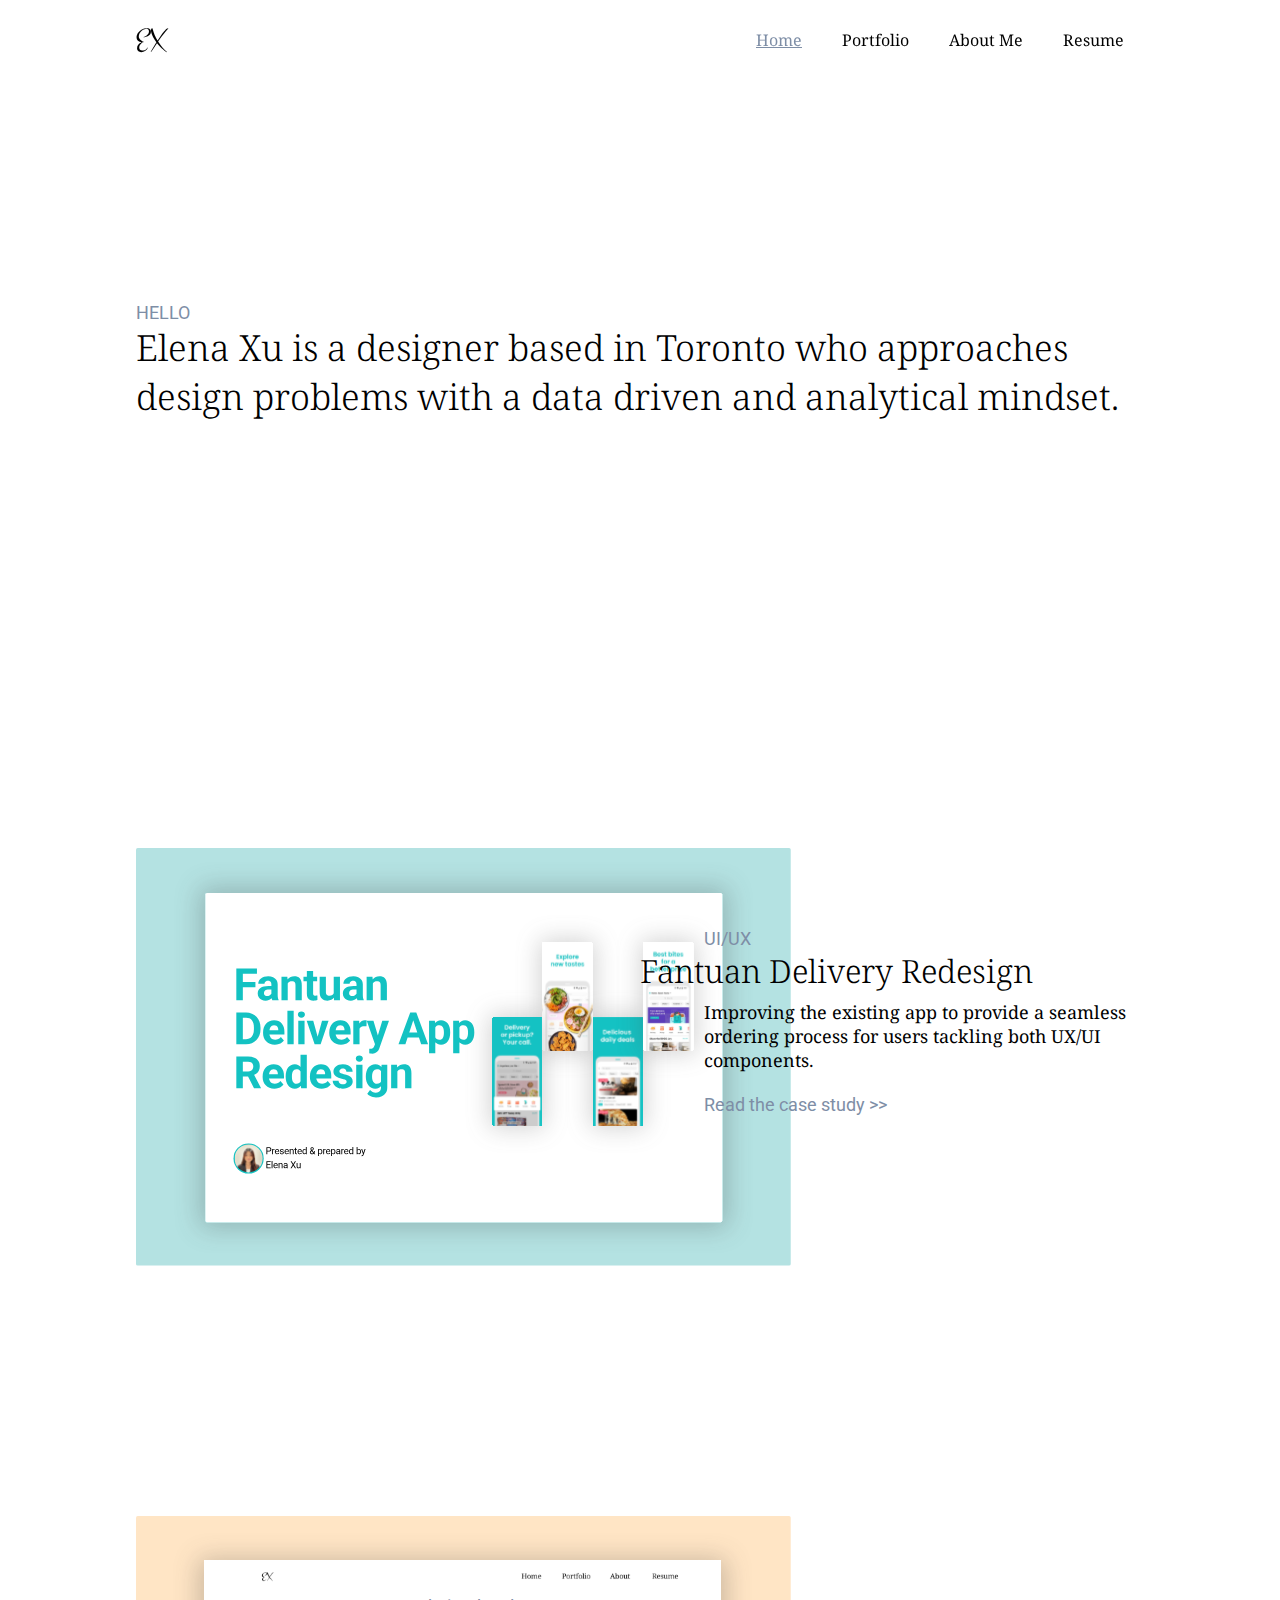
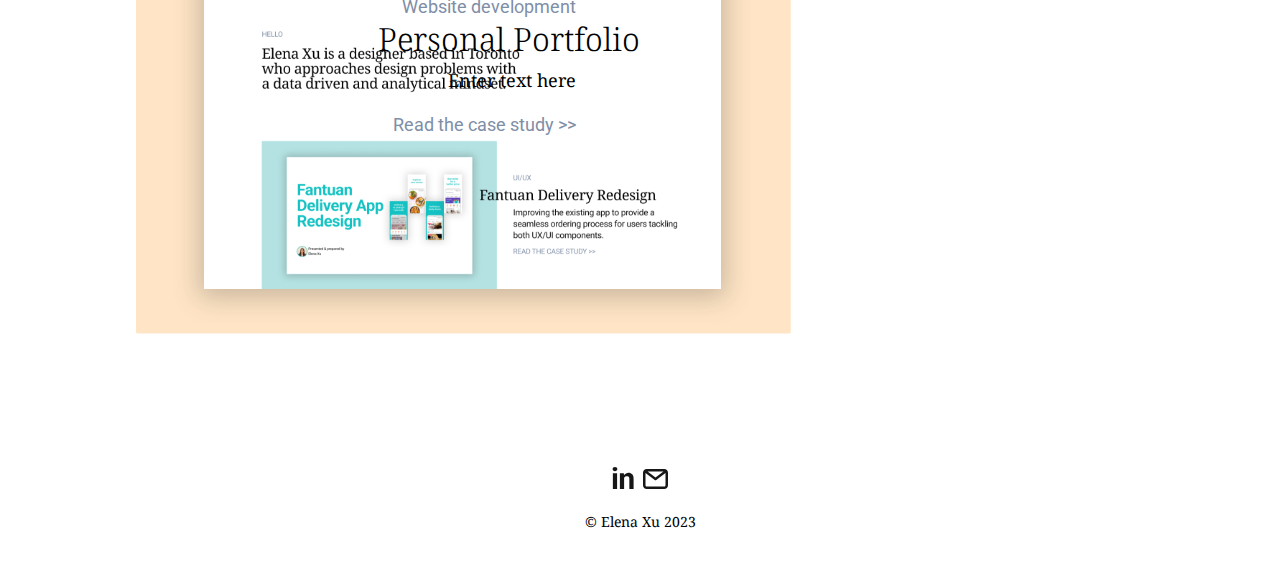
<file: index.html>
<!doctype html>
<html lang="en">
<head>
    <meta charset="UTF-8">
    <meta name="viewport" content="width=device-width, initial-scale=1.0">
    <title>Elena Xu Portfolio</title> <!--displays page title in browser tab-->
    <link rel="stylesheet" href="styles1.css"/>
    <!--below generates the favicon, image displayed next to page title in browser tab-->
    <link rel="icon" type="image/x-icon" href="images/favicon.svg" alt="">
    <link rel="preconnect" href="https://fonts.googleapis.com">
    <link rel="preconnect" href="https://fonts.gstatic.com" crossorigin>
    <link href="https://fonts.googleapis.com/css2?family=Libre+Caslon+Display&family=Montez&family=Noto+Serif:wght@400&family=Roboto&display=swap" rel="stylesheet">

</head>
<body>
    <div class="fade_in">
        <!-- Background -->
        <div class="back">
            <div class="ellipse"></div>
        </div>
        
        <!-- Navbar -->
        <div class="navbar">
            <div class="container flex">
                <a href="/index.html" class="logo"><h4>EX</h4></a>
                <nav>
                <a href="/" class="toggle__button">
                    <span class="bar"></span>
                    <span class="bar"></span>
                    <span class="bar"></span>
                </a>
                    <ul class="navbar__menu">
                        <li class="navbar__item">
                            <a href="/index.html" class="home__link">Home</a>
                        </li>
                        <li class="navbar__item">
                            <a href="portfolio.html" class="links">Portfolio</a>
                        </li>
                        <li class="navbar__item">
                            <a href="aboutme.html" class="links">About Me</a>
                        </li>
                        <li class="navbar__item">
                            <a href="ElenaXuResume1B.pdf" target="_blank" class="resume_link">Resume</a>
                        </li>
                    </ul>
                </nav>
            </div>
        </div>

        <!-- Introduction -->
        <section class="introduction">
            <div class="container flex">
                <div class="introduction__text box">
                    <h6 class="headline">HELLO</h6>
                    <h2 class="/">Elena Xu is a designer based in Toronto who approaches design problems with a data driven and analytical mindset.  
                    </h2>
                </div>
            </div>
        </section>
    </div>
    
    <!-- Projects -->
    <!-- <section class="first__project">
        <div class="container">
            <div class="text">
                <h6>What I've Been Working On</h6>
                <h2>MEDLIFE Marketing Media</h2>
                <p>As the marketing executive of the MEDLIFE club at Aurora High School I was incharge of promoting the club and raising awareness throughout the school. I collaborated with 
                    the marketing team within the club to plan and design content and content strategy. I did this through designing 
                <br>
                <button class="learn_more">
                    <h4>Learn More<img src="images/learn_more_arrow.svg" alt="" class="more"></h4>
                </button>
                </p>
            </div>
            <a href="#" target="_blank"><img class="medlife" src="images/medlife.svg" alt="">
            </a>
        </div>
    </section> -->
    
    <!-- Projects -->
    <section class="recent_project">
        <div class="container">
            <div class="project_image">
                <a href="#" target="_blank"><img src="images/fantuan_case_study.svg" width="100%" alt="Cover of Fantuan Delivery app redesign UX case study presentation"/>
                </a>
            </div>
            <div class="text_box right">
                <h6 class="project_type">UI/UX</h6>
                <h3>Fantuan Delivery Redesign</h3>
                <p>Improving the existing app to provide a seamless ordering process for users tackling both UX/UI components. 
                </p>
                <br>
                <button class="button">
                    <a href="" target="_blank" class="learn_more"><h6>Read the case study >></h6></a>
                </button>
            </div>
        </div>
    </section>

    <section class="second_project">
        <div class="container">
            <div class="project_image">
                <a href="#" target="_blank"><img class="image" src="images/website_landing_page.svg" width="100%" alt="Landing page of personal portfolio">
                </a>
            </div>
            <div class="text_box left">
                <div class="text">
                    <h6 class="project_type">Website development</h6>
                    <h3>Personal Portfolio</h2>
                    <p>Enter text here
                    </p>
                    <br>
                    <button class="button">
                        <a href="" target="_blank" class="learn_more"><h6>Read the case study >></h6></a>
                    </button>   
                </div>
            </div>
        </div>
    </section>
    
    <!-- Footer -->
    <div class="footer">
        <div class="container">
            <footer>
                <div class="social__icons">
                    <a href="https://www.linkedin.com/in/elena-x" target="_blank" class="linkedin__profile"><img src="images/in.svg" alt=""/></a>
                    <a href="mailto:e3xu@uwaterloo.ca" target="_blank" class="email"><img src="images/mailto.svg" alt=""/></a>
                </div>
                <p>&copy; Elena Xu 2023</p>
            </footer>
        </div>
    </div>
    <button id="scroll__up">
        <img class="top__btn" src="images/up arrow.svg" alt=""/>
    </button>
  

<script src="app.js"></script>

</body>
</html>
</file>
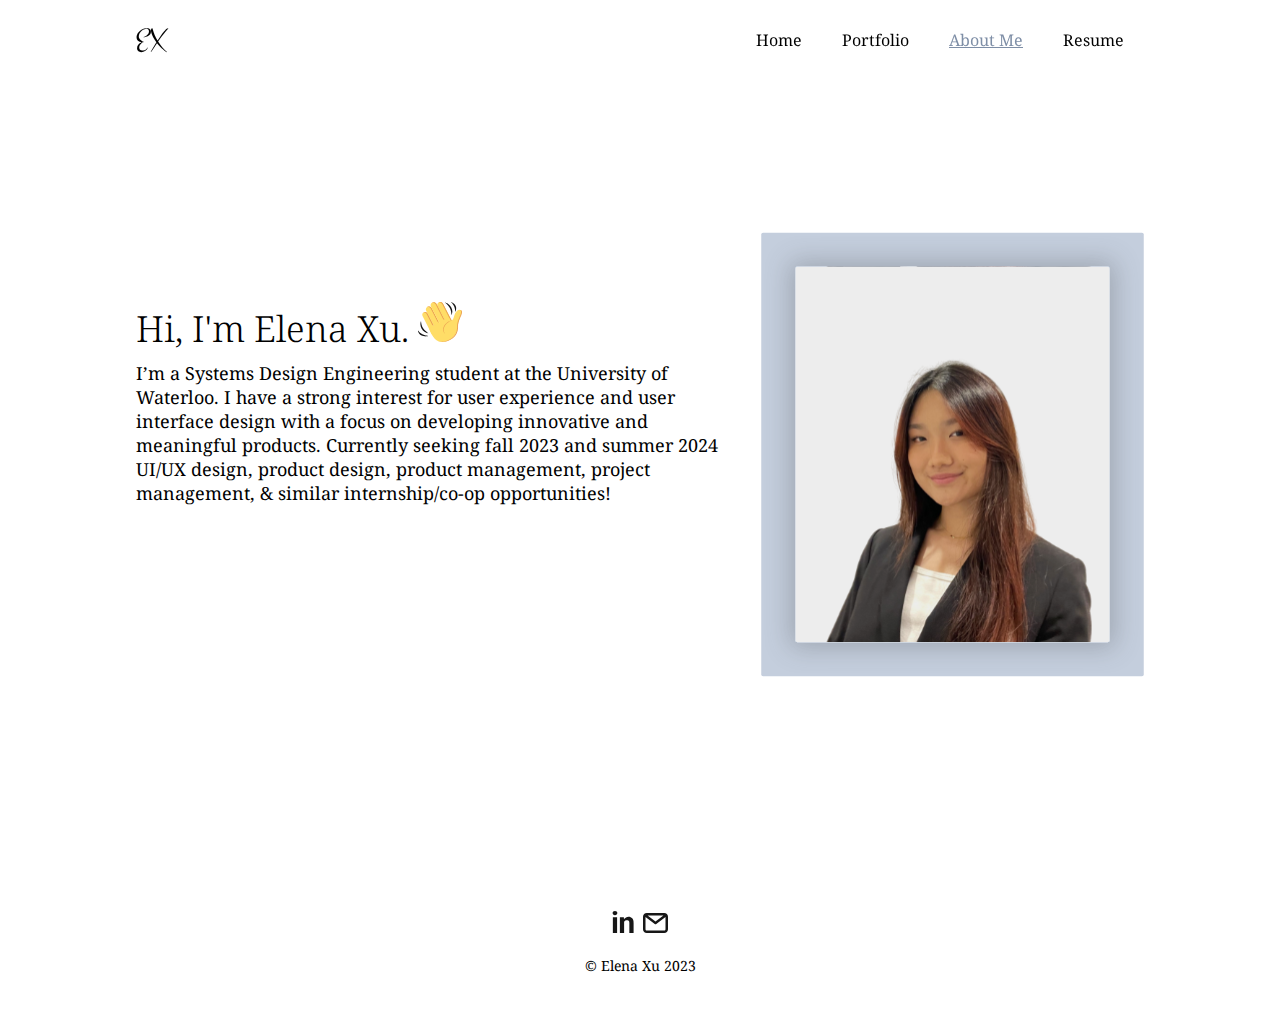
<file: aboutme.html>
<!doctype html>
<html lang="en">
<head>
    <meta charset="UTF-8">
    <meta name="viewport" content="width=device-width, initial-scale=1.0">
    <title>elena xu</title> <!--displays page title in browser tab-->
    <link rel="stylesheet" href="styles1.css"/>
    <!--below generates the favicon, image displayed next to page title in browser tab-->
    <link rel="icon" type="image/x-icon" href="images/favicon.svg" alt="">
    <link rel="preconnect" href="https://fonts.googleapis.com">
    <link rel="preconnect" href="https://fonts.gstatic.com" crossorigin>
    <link href="https://fonts.googleapis.com/css2?family=Libre+Caslon+Display&family=Montez&family=Noto+Serif:wght@400&family=Roboto&display=swap" rel="stylesheet">
</head>
<body>
    <div class="fade_in">
        
        <!-- Navbar -->
        <div class="navbar">
            <div class="container flex">
                <a href="/index.html" class="logo"><h4>EX</h4></a>
                <nav>
                <a href="/" class="toggle__button">
                    <span class="bar"></span>
                    <span class="bar"></span>
                    <span class="bar"></span>
                </a>
                    <ul class="navbar__menu">
                        <li class="navbar__item">
                            <a href="index.html" class="links">Home</a>
                        </li>
                        <li class="navbar__item">
                            <a href="/portfolio.html" class="links">Portfolio</a>
                        </li>
                        <li class="navbar__item">
                            <a href="/aboutme.html" class="aboutme_link">About Me</a>
                        </li>
                        <li class="navbar__item">
                            <a href="ElenaXuResume1B.pdf" target="_blank" class="resume_link">Resume</a>
                        </li>
                        
                    </ul>
                </nav>
            </div>
        </div>

        <section class="aboutme">
            <div class="container">
                <div class="aboutme__text">
                    <h2 class="intro_text">Hi, I'm Elena Xu.
                        <span><img class="emoji__waving" src="images/emoji_waving.svg" height="40" alt="waving emoji"/></span>
                    </h2>
                    <p class="intro_paragraph">
                        I’m a Systems Design Engineering student at the University of Waterloo. I have a strong interest for user experience and user interface design
                        with a focus on developing innovative and meaningful products. Currently seeking fall 2023 and summer 2024 UI/UX design, product design,
                        product management, project management, & similar internship/co-op opportunities! 
                    </p>
                </div>
                <div class="headshot"><img class="ex" src="images/elena_xu_headshot.svg" alt="Image of Elena Xu"/></div>
            </div>
        </section>
    </div>

    <div class="footer">
        <div class="container">
            <footer>
                <div class="social__icons">
                    <a href="https://www.linkedin.com/in/elena-x" target="_blank" class="linkedin__profile"><img src="images/in.svg" alt=""/></a>
                    <a href="mailto:e3xu@uwaterloo.ca" target="_blank" class="email"><img src="images/mailto.svg" alt=""/></a>
                </div>
                <p>&copy; Elena Xu 2023</p>
            </footer>
        </div>
    </div>
    <button id="scroll__up">
        <img class="top__btn" src="images/up arrow.svg" alt=""/>
    </button>

    <script src="app.js"></script>

</body>
</html>
</file>
<file: styles1.css>
/* @font-face {
    src: url(fonts/DMSans-Regular.ttf);
    font-family: 'DM-Sans';
} */

:root {
    --primary-colour: #7E8EA6;
    --secondary-colour: #E0E6EE;
}


* {
    box-sizing: border-box;
    margin: 0;
    padding: 0;
}

html{
    scroll-behavior: smooth;
}

/* body {
    font-family: "Poppins", sans-serif;
    font-style: normal;
} */

body {
    font-family: 'Noto Serif', serif;
    font-style: normal;
}

/* width */
 body::-webkit-scrollbar {
   width: 12px;
 }
 
 /* Track */
 body::-webkit-scrollbar-track {
   background: #f1f1f1; 
   border-radius: 10px;
 }
  
 /* Handle */
 body::-webkit-scrollbar-thumb {
   background: #c2c2c2; 
   border-radius: 10px;
   border-right: 2.5px #f1f1f1 solid;
   border-left: 2.5px #f1f1f1 solid;
  
 }
 
 /* Handle on hover */
 body::-webkit-scrollbar-thumb:hover {
   background: #696969; 
 }

ul {
    list-style-type: none;
}

h1 {
    font-weight: 300;
    font-size: 40px;
}

h2 {
    font-weight: 300;
    font-size: 36px;
}

h3 {
    font-weight: 300;
    font-size: 32px;
}

h4 {
    font-weight: 300;
    font-size: 28px;
}

h5 {
    font-weight: 300;
    font-size: 24px;
}

h6 {
    font-style: normal;
    font-family: 'Roboto', sans-serif;
    font-weight: 400;
    font-size: 18px;
}

p {
    margin-top: 8px;
    font-size: 18px;
    /* letter-spacing: -2%; */
}

a {
    text-decoration: none;
}

button {
    background-color: transparent;
    border: none;
}

/* .ellipse{
    position: absolute; 
    width: 80vw;
    height: 65vh;
    left: 10vw;
    top: 17vh;
    border-radius: 300px;
    background: var(--primary-colour);
    filter: blur(90px);
    transform: rotate(-6.66deg);
    z-index: -1;
} */

.navbar {
    height: 80px;
    width: 100vw;
    position: fixed;
    z-index: 2;
}

.navbar.active {
    background: white;
    box-shadow: 0px 3px 3px rgba(0, 0, 0, 0.07);
}

.navbar .flex {
    justify-content: space-between;
}

.navbar__menu {
    display: flex;
}

.navbar__item {
    padding: 20px;
    /* margin: 0 8px; */
    text-align: right;
    font-size: 16px;
    font-weight: 400;
}

.logo h4 {
    font-family: 'Montez', cursive;
    color: black;
    margin: 10px 0;
    
}

.logo h4:hover {
    font-style: italic;
    color: var(--primary-colour);
}

.home__link, .portfolio__link, .aboutme_link {
    text-decoration: underline;
    color: var(--primary-colour);
}

.links, .resume_link  {
    color: black;
}

.links:hover, .resume_link:hover {
    color: var(--primary-colour);
    text-decoration: underline;
    font-weight: 480;
}

.emoji__waving {
    animation: waving-hand 2.5s infinite;
    transform-origin: 70% 70%;
}

@keyframes waving-hand{
    0% {
        transform: rotate(0deg);
    }
    10% {
        transform: rotate(20deg);
    }
    20% {
        transform: rotate(-8deg);
    }
    30% {
        transform: rotate(16deg);
    }
    40% {
        transform: rotate(-4deg);
    }
    50% {
        transform: rotate(12deg);
    }
    60% {
        transform: rotate(0deg);
    }
    100% {
        transform: rotate(0deg);
    }
/* 
    80% {
        transform: rotate(0deg);
    }
    100% {
        transform: rotate(0deg);
    } */
}

.headline{
    color: var(--primary-colour);
}

.introduction {
    height: 80vh;
}

.introduction__text, .aboutme__text {
    padding: 0px;
    align-self: flex-start;
    margin-top: 30%;
    /* margin-right: 25vw; */
}

.headshot {
    margin-top: 23%;
    align-self: center;
}

.aboutme {
    height: 100vh;
}

.aboutme .container {
    display: flex;
}

.intro_paragraph {
    max-width: 63em;
    margin-right: 5%;
}

.project_type, .learn_more {
    color: var(--primary-colour);
}

/* .recent__project, .second_project {
    height: 60vh;
} */

.recent_project h6, .recent_project p {
    margin-left: 5vw;
}

.recent_project .container, .second_project .container {
    height: 60vh;
    margin-top: 10%;
    position: relative;
}

.second_project .text {
    text-align: right;
}

.second_project h6, .second_project p {
    margin-right: 5vw;
}

.text_box {
    margin-top: 80px;
    width: 50%;
}

.project_image {
    position: absolute;
    z-index: -1;
}

.image {
    justify-content: right;
}

.ex {
    max-width: 45vw;
}

/* .medlife:hover {
    transform: scale(1.08,1.08);
    box-shadow: 0px 0px 8px 5px rgba(196, 206, 221, 0.6);
    opacity: 0.95;
} */ 

/* .fantuan_case_study {
    box-shadow: 20px 20px 20px 20px rgb(196, 206, 221);
} */

/* .learn_more.active {
    opacity: 1;
} */

.footer {
    text-align: center;
    justify-content: center;
    height: 100px;
}

.footer p {
    font-size: 14px;
}

.social__icons {
    padding: 10px;
}

.linkedin__profile {
    padding-right: 2.5px;
}

.email {
    padding-left: 2.5px;
}

.linkedin__profile:hover {
    opacity: 0.7;
}

.email:hover {
    opacity: 0.7;
}

.top__btn {
    position: fixed;
    right: 32px;
    bottom: 16px;
    opacity: 0;
    cursor: auto;
    pointer-events: none;
    transition: all 0.2s;
}

.top__btn.active {
    bottom: 32px;
    pointer-events: auto;
    cursor: pointer;
    opacity: 1;
}

.top__btn.active:hover {
    opacity: 0.7;
}

/*Utilities*/
.container {
    max-width: 85vw;
    margin: 0 auto;
    padding: 0 40px;
}

.flex {
    display: flex;
    align-items: center;
    justify-content: center;
    height: 100%;
}

.left {
    float: left;
    align-items: center;
    justify-content: left;
}

.right {
    float: right;
    align-items: center;
    justify-content: right;
}

.box {
    overflow-wrap: break-word;
}

.fade_in {
    animation: fadeIn 3s;
}

@keyframes fadeIn {
    0% { opacity: 0;}
    100% { opacity: 1;}
}
</file>
